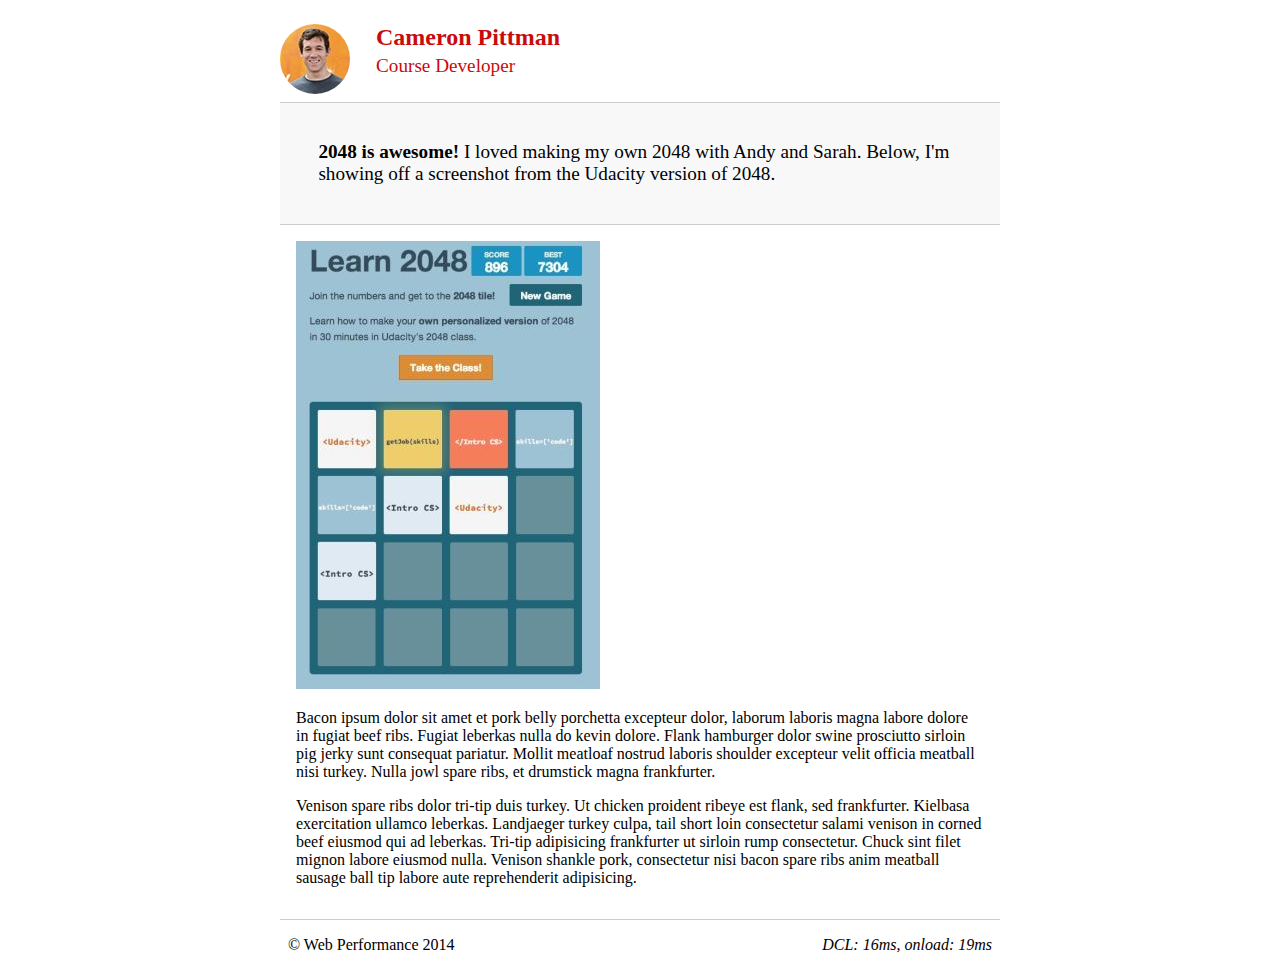
<file: project-2048.html>
<!DOCTYPE html>
<html lang="en">
  <head>
    <meta charset="utf-8">
    <meta name="viewport" content="width=device-width, initial-scale=1">
    <meta name="description" content=" FILL ME IN ">
    <meta name="author" content=" FILL ME IN ">
    <title>Cameron Pittman: Portfolio</title>
	  </head>

  <body>
    <div class="start">
      <a href="/"><img src="img/profilepic.jpg"></a>
      <p>Cameron Pittman<br><span>Course Developer</span></p>
    </div>

    <div class="container">
      <div class="hero">
        <strong>2048 is awesome!</strong> I loved making my own 2048 with Andy and Sarah. Below, I'm showing off a screenshot from the Udacity version of 2048.
      </div>

      <div class="content">

        <img class="img-responsive" src="img/2048.jpg">

        <p>Bacon ipsum dolor sit amet et pork belly porchetta excepteur dolor, laborum laboris magna labore dolore in fugiat beef ribs. Fugiat leberkas nulla do kevin dolore. Flank hamburger dolor swine prosciutto sirloin pig jerky sunt consequat pariatur. Mollit meatloaf nostrud laboris shoulder excepteur velit officia meatball nisi turkey. Nulla jowl spare ribs, et drumstick magna frankfurter.</p>

        <p>Venison spare ribs dolor tri-tip duis turkey. Ut chicken proident ribeye est flank, sed frankfurter. Kielbasa exercitation ullamco leberkas. Landjaeger turkey culpa, tail short loin consectetur salami venison in corned beef eiusmod qui ad leberkas. Tri-tip adipisicing frankfurter ut sirloin rump consectetur. Chuck sint filet mignon labore eiusmod nulla. Venison shankle pork, consectetur nisi bacon spare ribs anim meatball sausage ball tip labore aute reprehenderit adipisicing.</p>

    </div>

    <footer>
      <p>&copy; Web Performance 2014 <span id="crp-stats"></span></p>
    </footer>
	<script async src="js/perfmatters.js"></script>
	      <script async src="http://www.google-analytics.com/analytics.js"></script>
	  <script>
      (function(w,g){w['GoogleAnalyticsObject']=g;
      w[g]=w[g]||function(){(w[g].q=w[g].q||[]).push(arguments)};w[g].l=1*new Date();})(window,'ga');
      // Optional TODO: replace with your Google Analytics profile ID.
      ga('create', 'UA-XXXX-Y');
      ga('send', 'pageview');
    </script>
  </body>
</html>
  <link href="css/style.css" rel="stylesheet">
    <link href="css/print.css" rel="stylesheet" media="print">
</file>
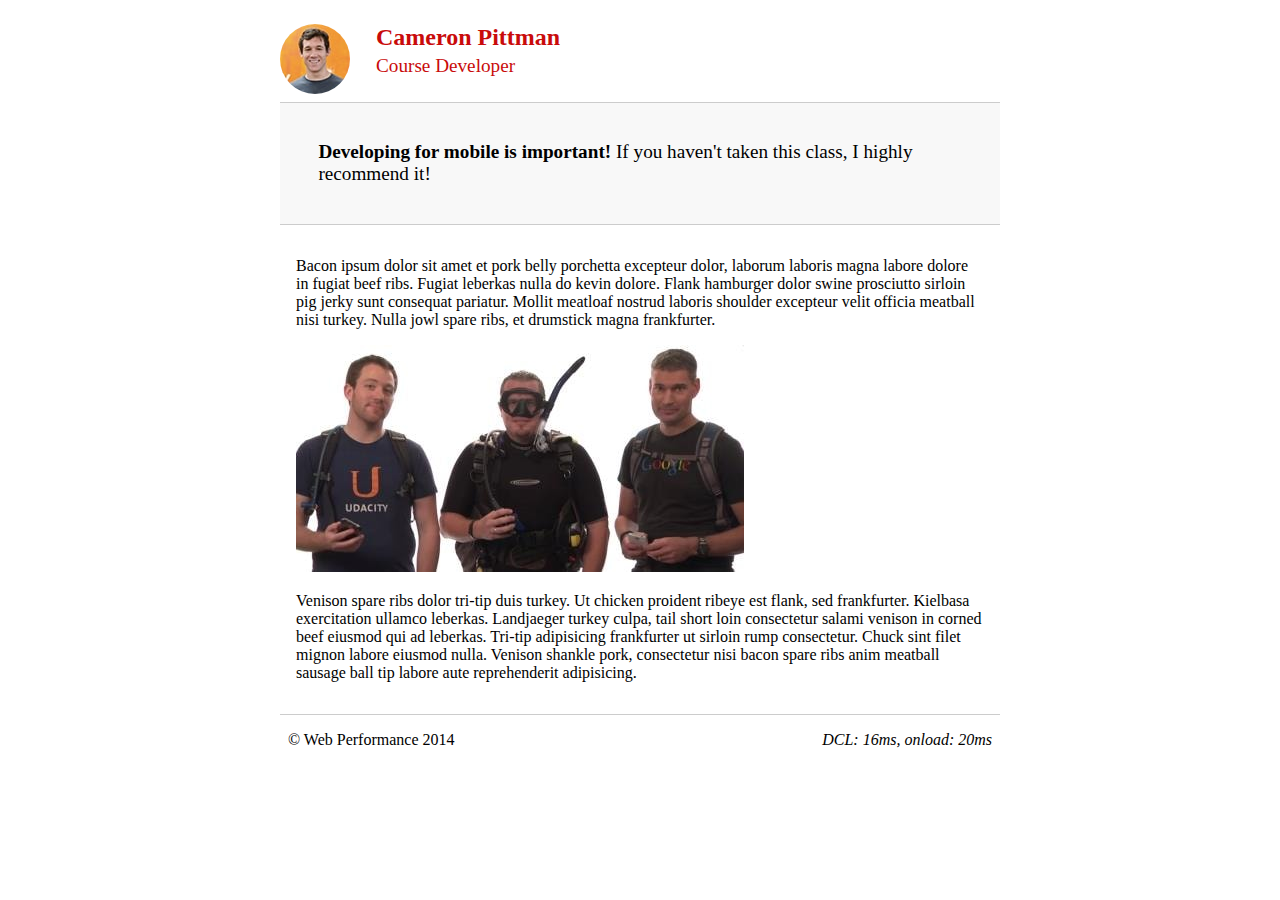
<file: project-mobile.html>
<!DOCTYPE html>
<html lang="en">
  <head>
    <meta charset="utf-8">
    <meta name="viewport" content="width=device-width, initial-scale=1">
    <meta name="description" content=" FILL ME IN ">
    <meta name="author" content=" FILL ME IN ">
    <title>Cameron Pitman: Portfolio</title>
  </head>
  <body>
   <div class="start">
      <a href="/"><img src="img/profilepic.jpg"></a>
      <p>Cameron Pittman<br><span>Course Developer</span></p>
    </div>
    <div class="container">
      <div class="hero">
        <strong>Developing for mobile is important!</strong> If you haven't taken this class, I highly recommend it!
      </div>
      <div class="content">
        <p>Bacon ipsum dolor sit amet et pork belly porchetta excepteur dolor, laborum laboris magna labore dolore in fugiat beef ribs. Fugiat leberkas nulla do kevin dolore. Flank hamburger dolor swine prosciutto sirloin pig jerky sunt consequat pariatur. Mollit meatloaf nostrud laboris shoulder excepteur velit officia meatball nisi turkey. Nulla jowl spare ribs, et drumstick magna frankfurter.</p>
        <img src="img/mobilewebdev.jpg">
        <p>Venison spare ribs dolor tri-tip duis turkey. Ut chicken proident ribeye est flank, sed frankfurter. Kielbasa exercitation ullamco leberkas. Landjaeger turkey culpa, tail short loin consectetur salami venison in corned beef eiusmod qui ad leberkas. Tri-tip adipisicing frankfurter ut sirloin rump consectetur. Chuck sint filet mignon labore eiusmod nulla. Venison shankle pork, consectetur nisi bacon spare ribs anim meatball sausage ball tip labore aute reprehenderit adipisicing.</p>
    </div>
    <footer>
      <p>&copy; Web Performance 2014 <span id="crp-stats"></span></p>
    </footer>
	<script async src="js/perfmatters.js"></script>
	      <script async src="http://www.google-analytics.com/analytics.js"></script>
	  <script>
      (function(w,g){w['GoogleAnalyticsObject']=g;
      w[g]=w[g]||function(){(w[g].q=w[g].q||[]).push(arguments)};w[g].l=1*new Date();})(window,'ga');
      // Optional TODO: replace with your Google Analytics profile ID.
      ga('create', 'UA-XXXX-Y');
      ga('send', 'pageview');
    </script>
  </body>
</html>
    <link href="css/style.css" rel="stylesheet">
    <link href="css/print.css" rel="stylesheet" media="print">
</file>
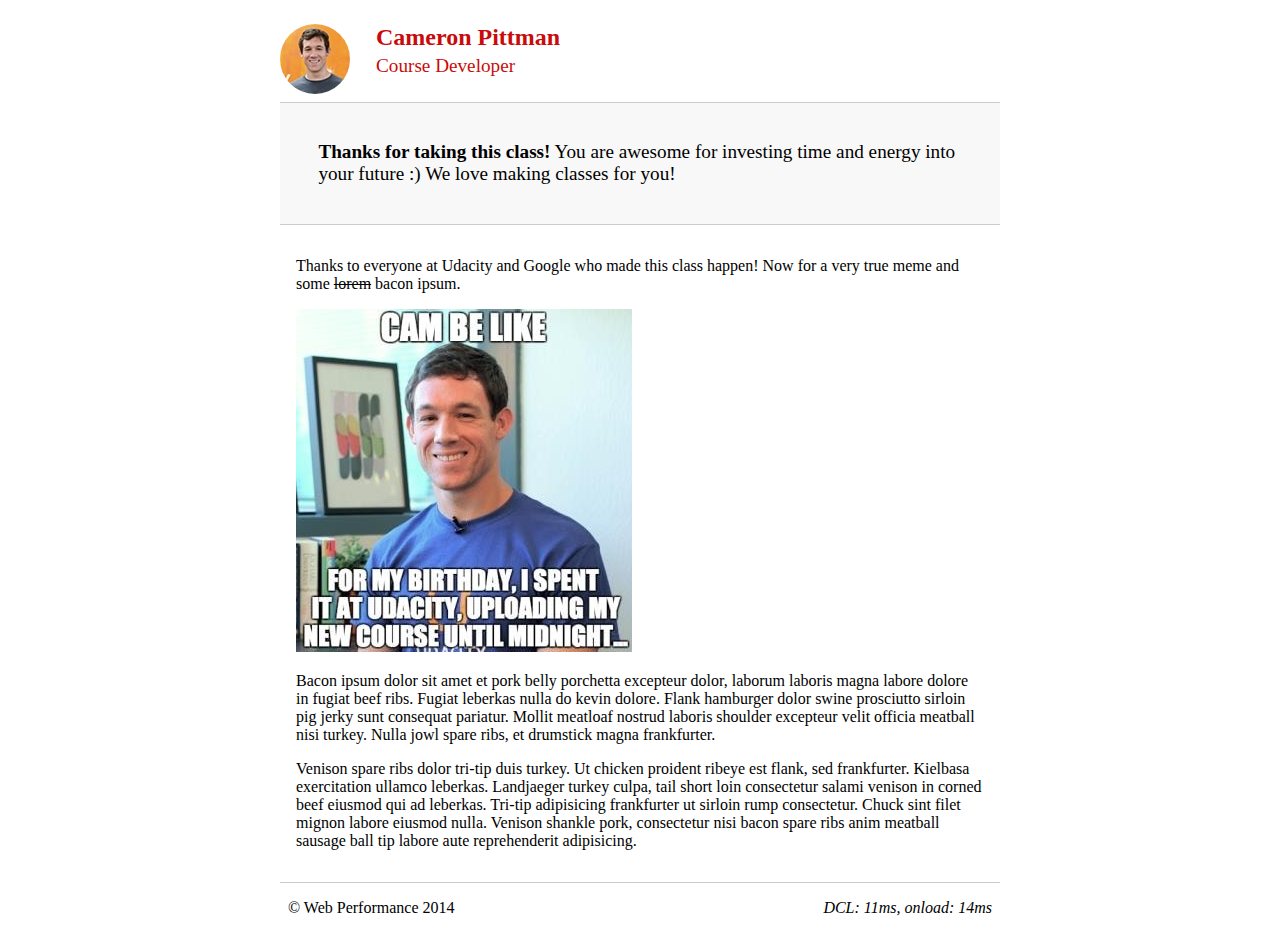
<file: project-webperf.html>
<!DOCTYPE html>
<html lang="en">
  <head>
    <meta charset="utf-8">
    <meta name="viewport" content="width=device-width, initial-scale=1">
    <meta name="description" content=" FILL ME IN ">
    <meta name="author" content=" FILL ME IN ">
    <title>Cameron Pittman: Portfolio</title>
  </head>
  <body>
    <div class="start">
      <a href="/"><img src="img/profilepic.jpg"></a>
      <p>Cameron Pittman<br><span>Course Developer</span></p>
    </div>
    <div class="container">
      <div class="hero">
        <strong>Thanks for taking this class!</strong> You are awesome for investing time and energy into your future :) We love making classes for you!
      </div>
      <div class="content">
        <p>Thanks to everyone at Udacity and Google who made this class happen! Now for a very true meme and some <strike>lorem</strike> bacon ipsum.</p>
        <img src="img/cam_be_like.jpg">
        <p>Bacon ipsum dolor sit amet et pork belly porchetta excepteur dolor, laborum laboris magna labore dolore in fugiat beef ribs. Fugiat leberkas nulla do kevin dolore. Flank hamburger dolor swine prosciutto sirloin pig jerky sunt consequat pariatur. Mollit meatloaf nostrud laboris shoulder excepteur velit officia meatball nisi turkey. Nulla jowl spare ribs, et drumstick magna frankfurter.</p>
        <p>Venison spare ribs dolor tri-tip duis turkey. Ut chicken proident ribeye est flank, sed frankfurter. Kielbasa exercitation ullamco leberkas. Landjaeger turkey culpa, tail short loin consectetur salami venison in corned beef eiusmod qui ad leberkas. Tri-tip adipisicing frankfurter ut sirloin rump consectetur. Chuck sint filet mignon labore eiusmod nulla. Venison shankle pork, consectetur nisi bacon spare ribs anim meatball sausage ball tip labore aute reprehenderit adipisicing.</p>
    </div>
    <footer>
      <p>&copy; Web Performance 2014 <span id="crp-stats"></span></p>
    </footer>
	<script async src="js/perfmatters.js"></script>
	      <script async src="http://www.google-analytics.com/analytics.js"></script>
	  <script>
      (function(w,g){w['GoogleAnalyticsObject']=g;
      w[g]=w[g]||function(){(w[g].q=w[g].q||[]).push(arguments)};w[g].l=1*new Date();})(window,'ga');
      // Optional TODO: replace with your Google Analytics profile ID.
      ga('create', 'UA-XXXX-Y');
      ga('send', 'pageview');
    </script>
  </body>
</html>
 <link href="css/style.css" rel="stylesheet">
    <link href="css/print.css" rel="stylesheet" media="print">
</file>
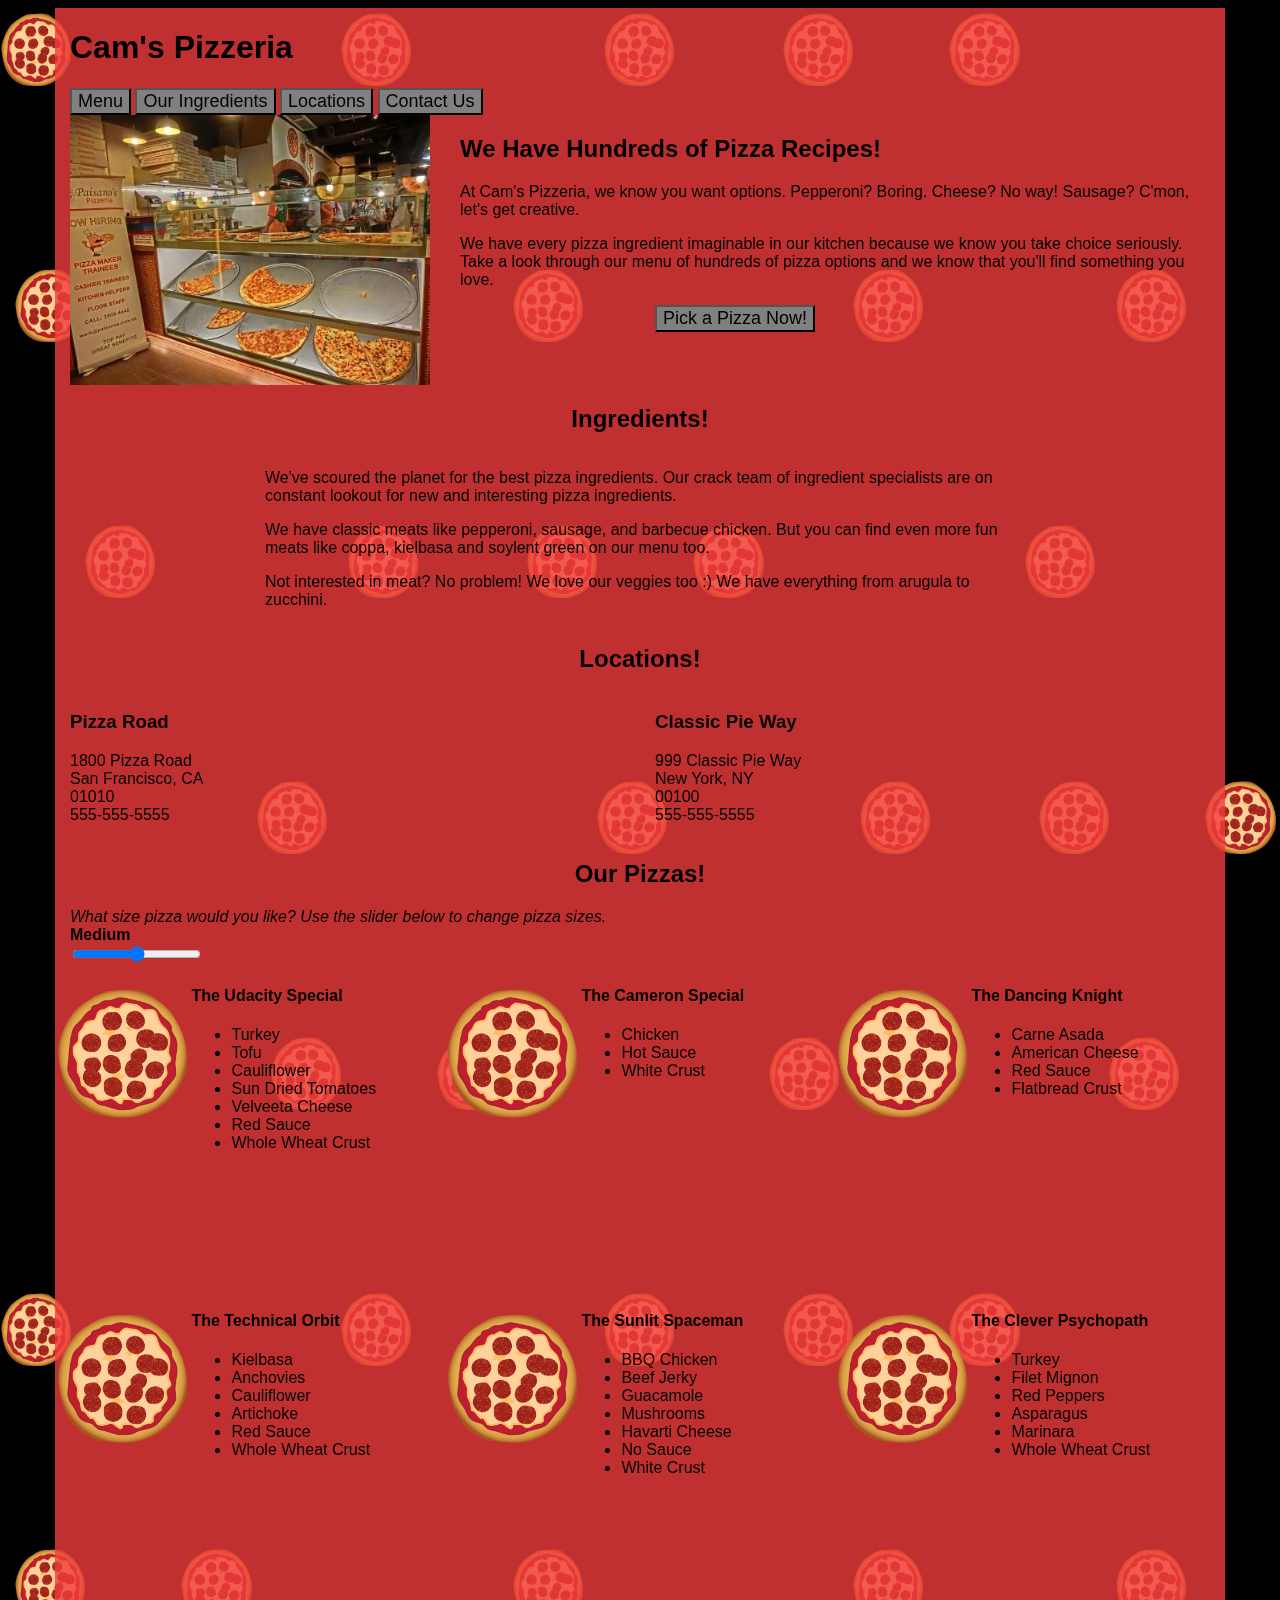
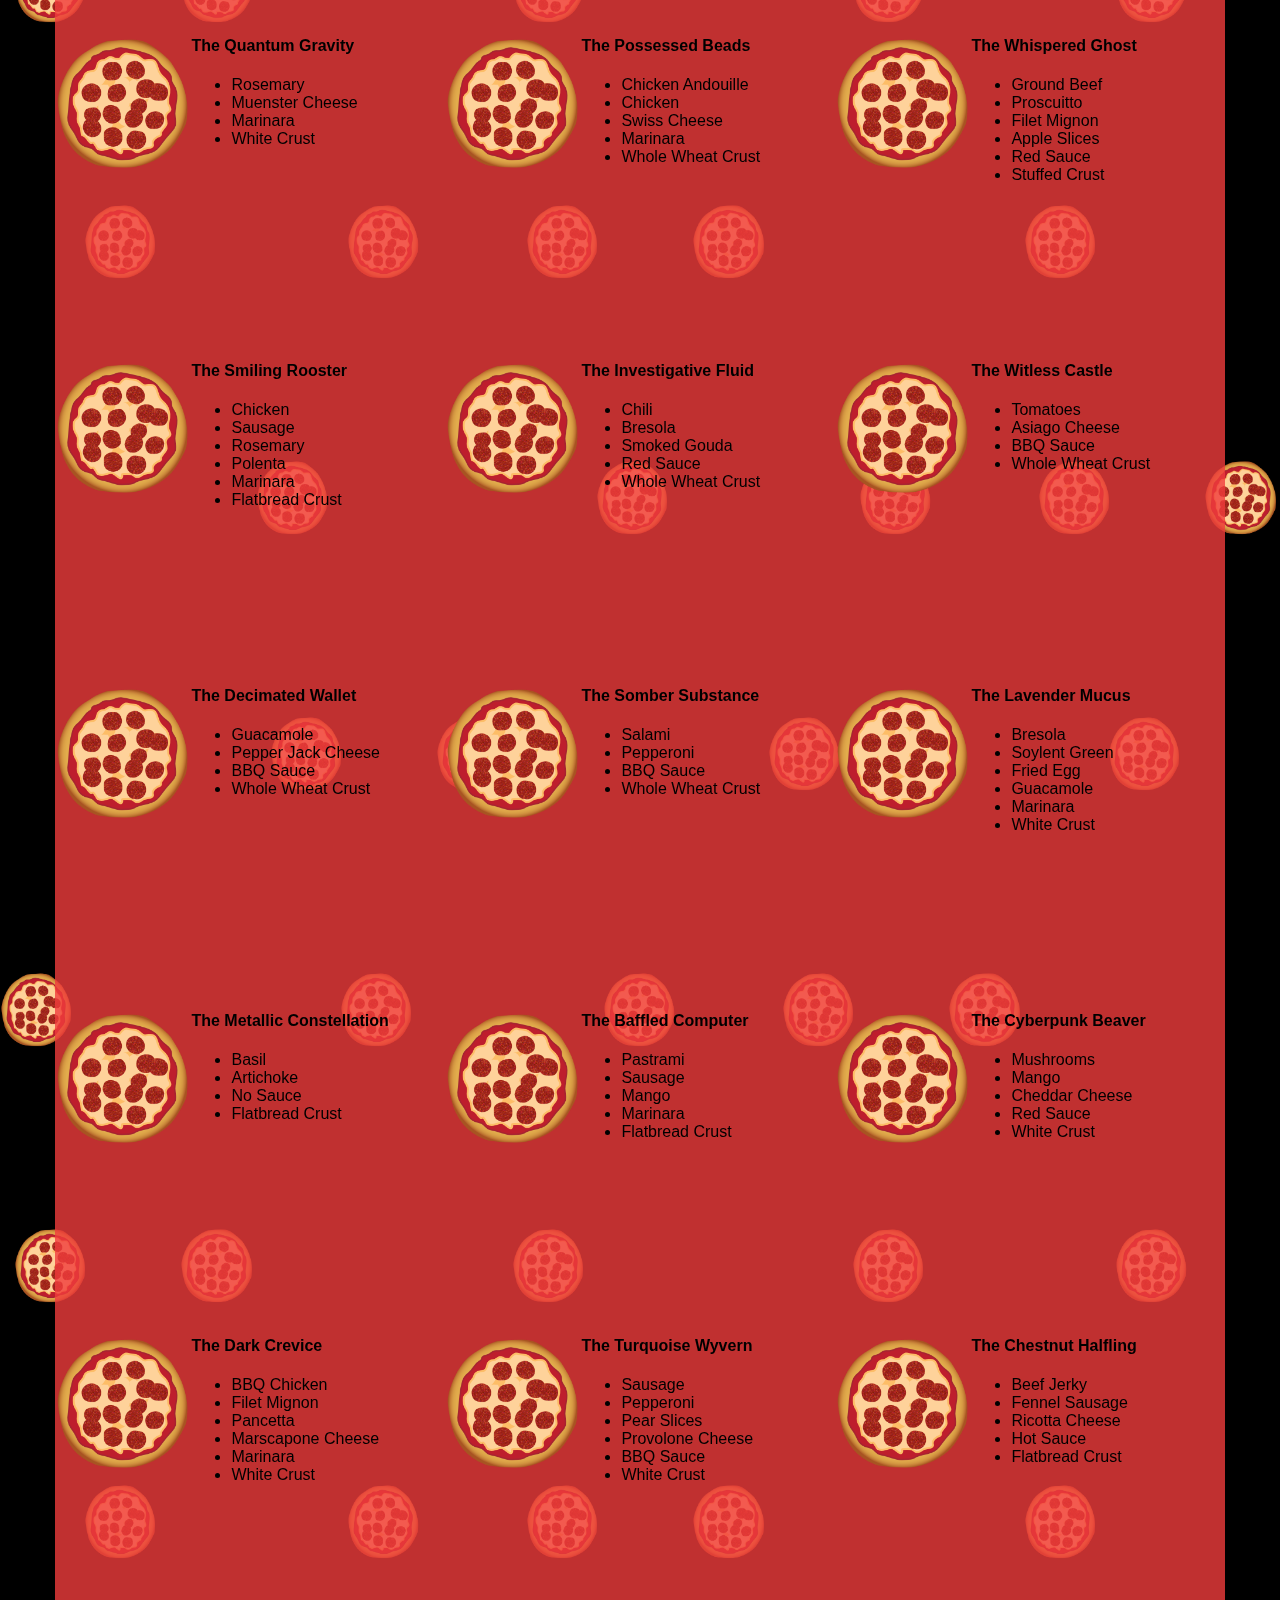
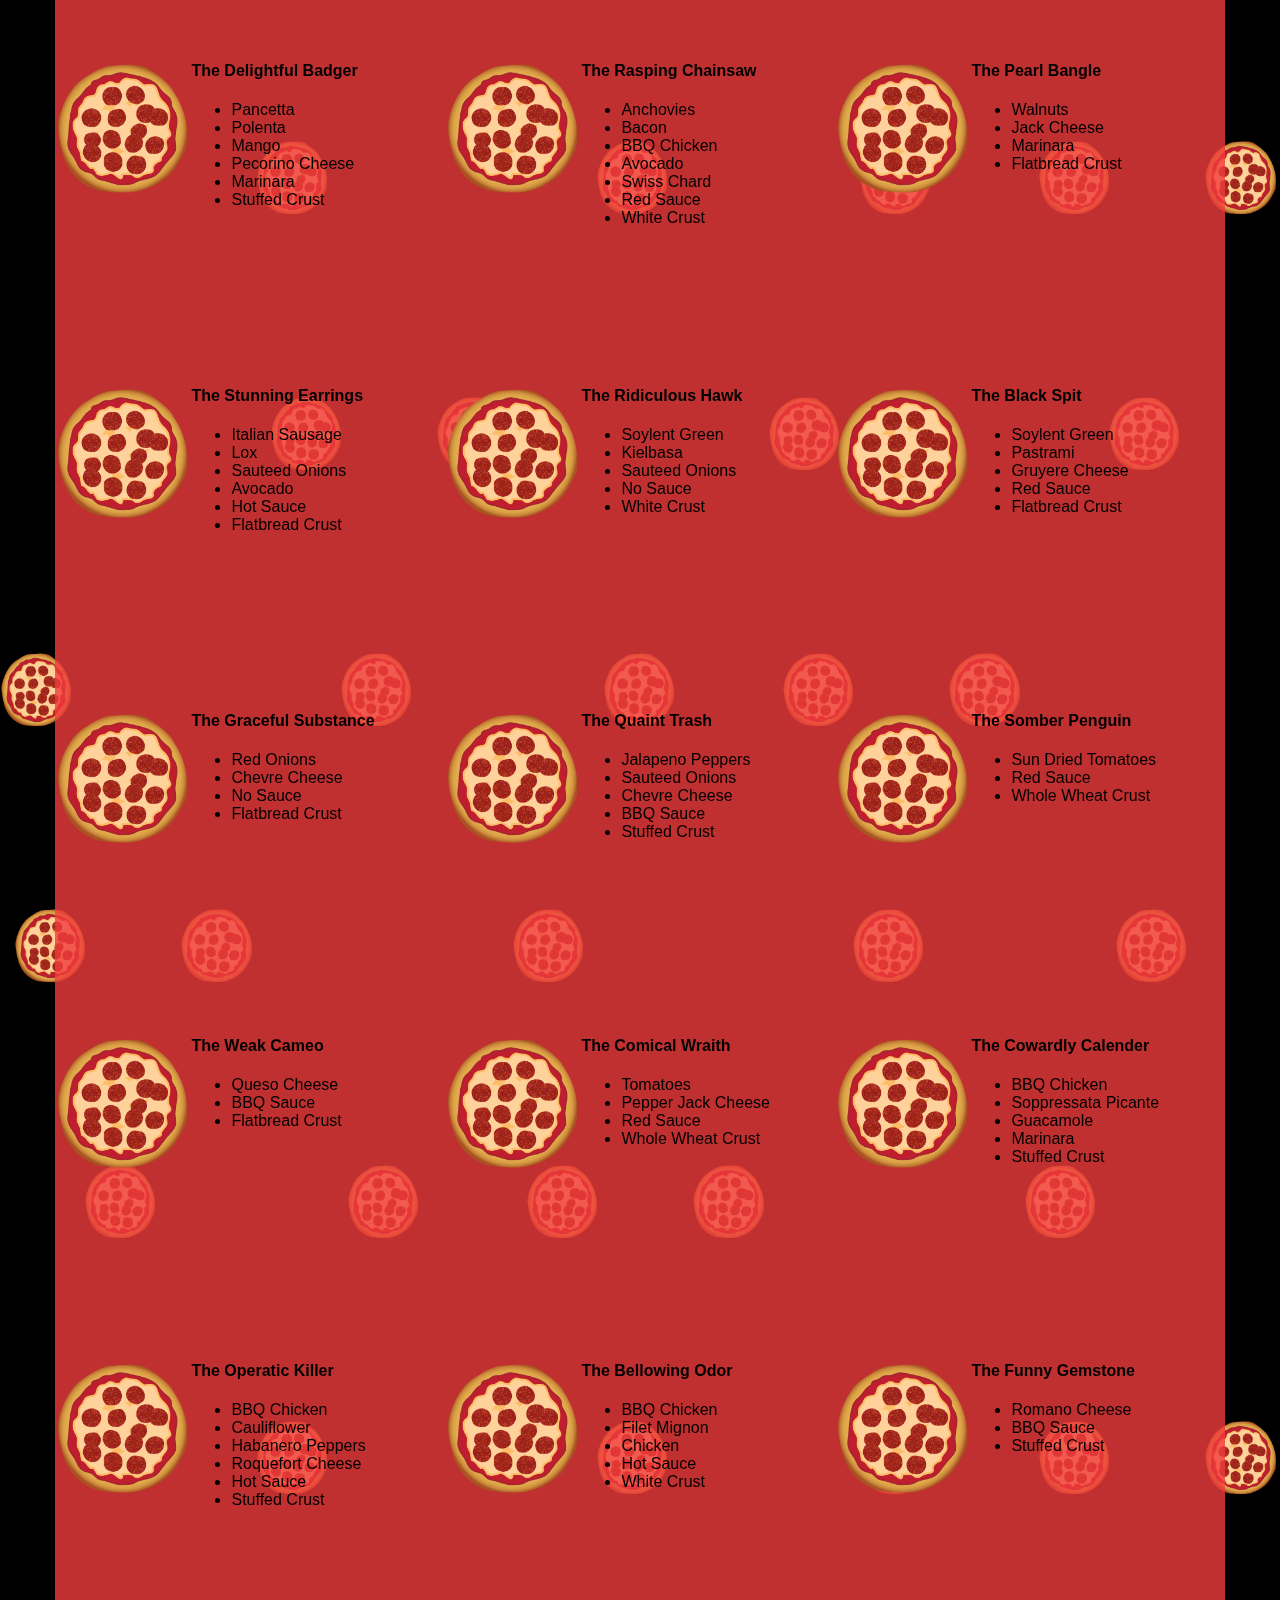
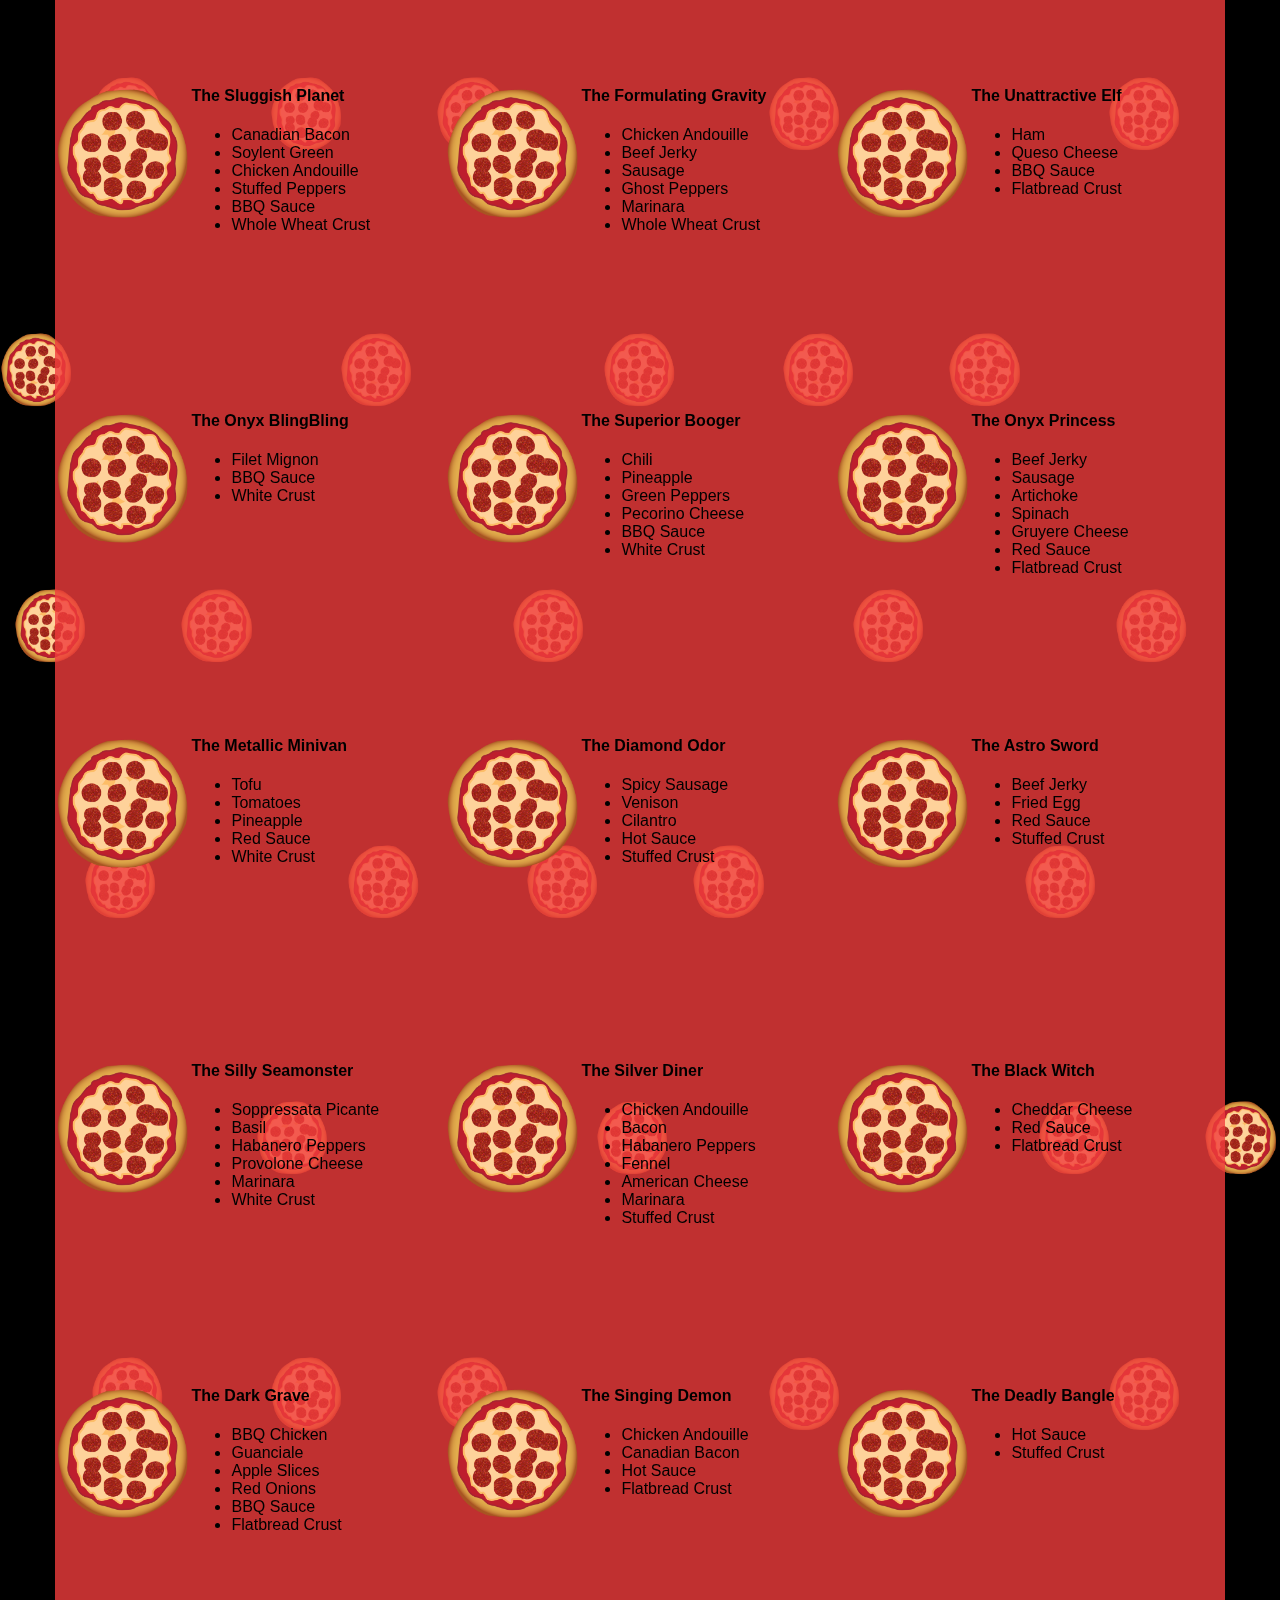
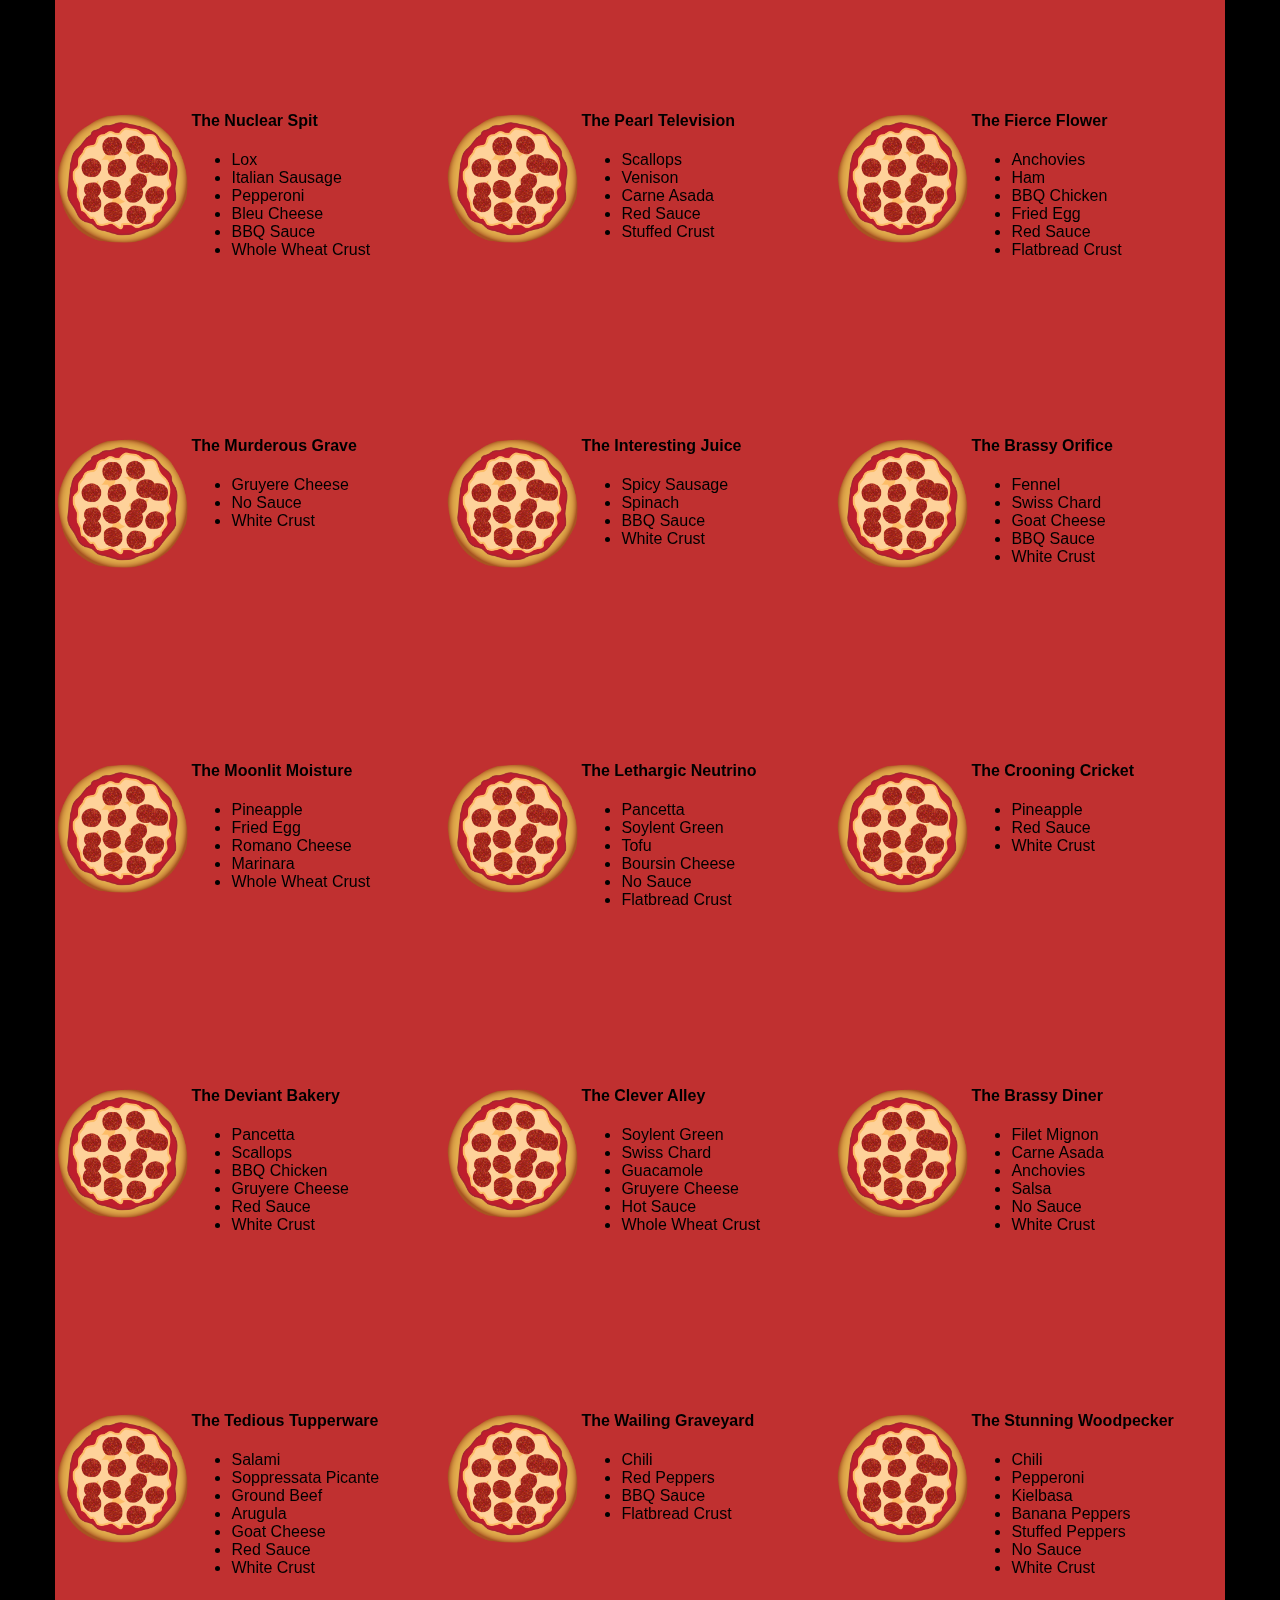
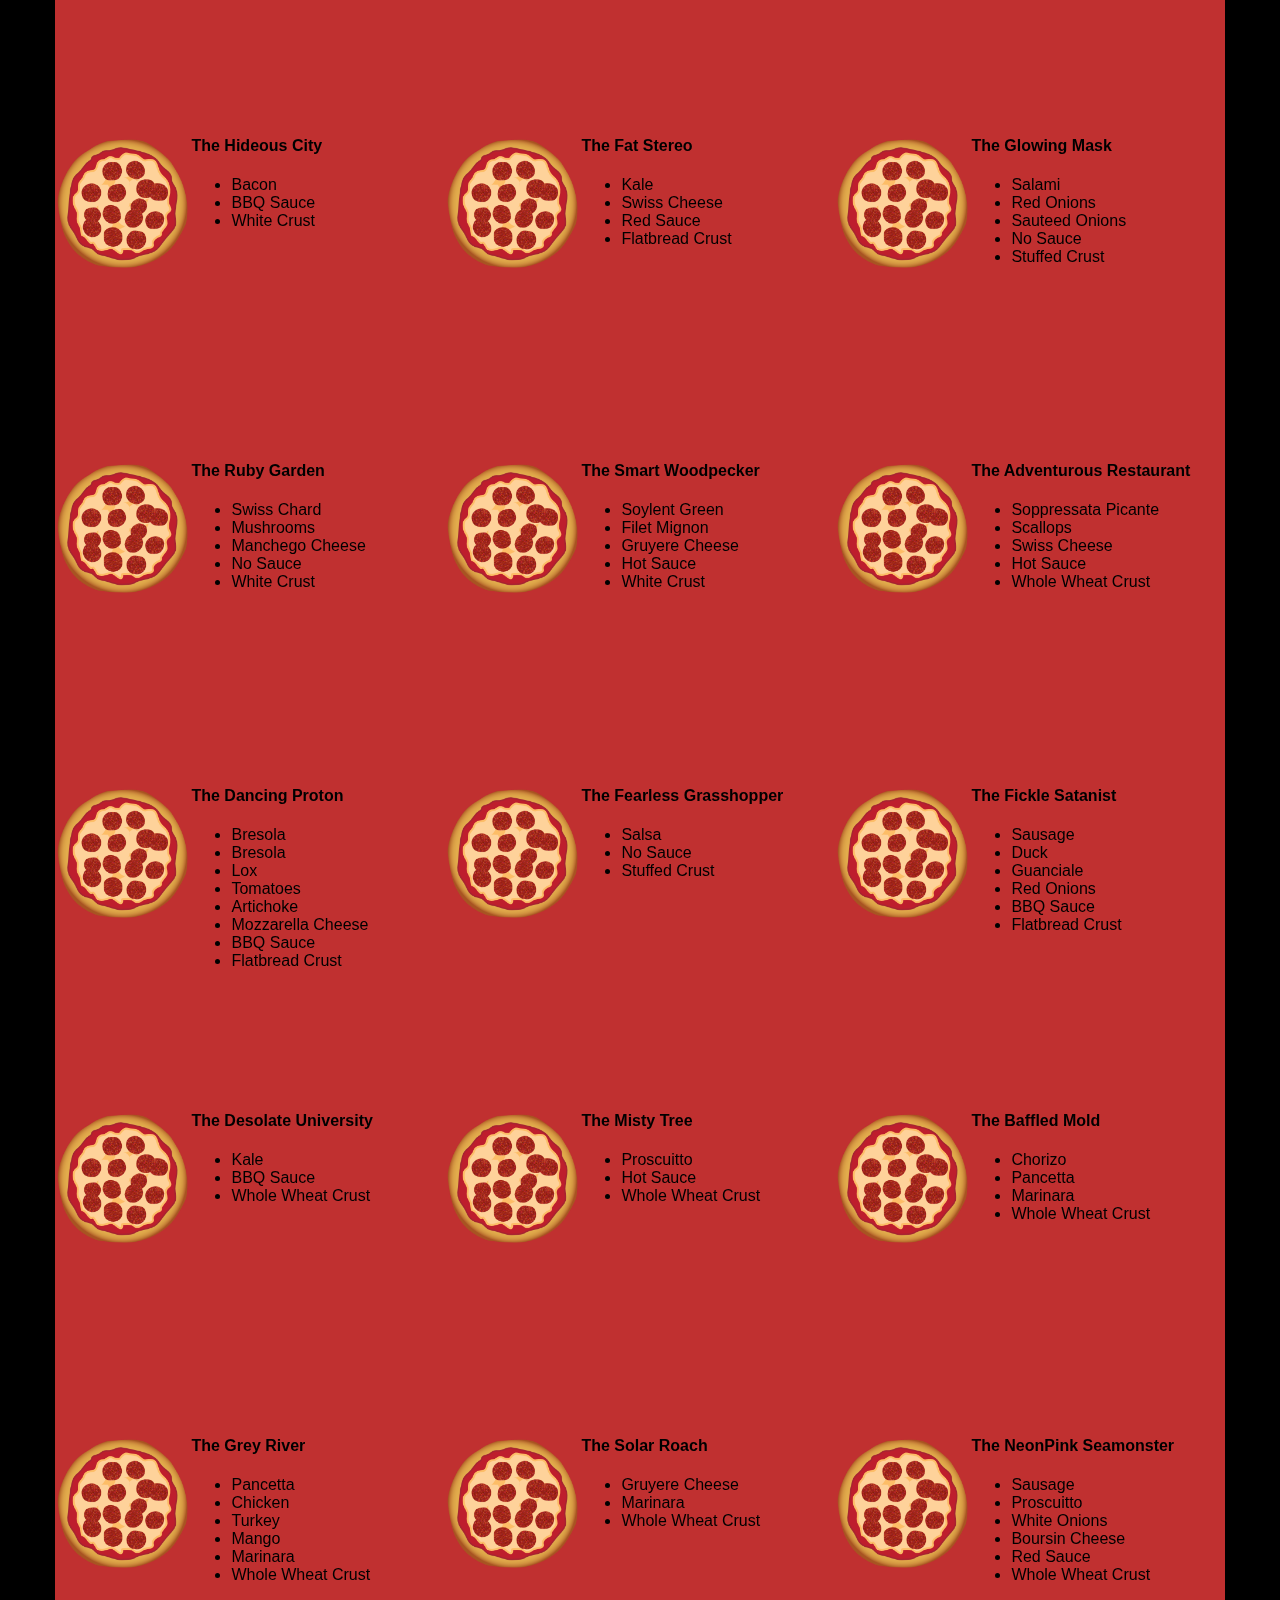
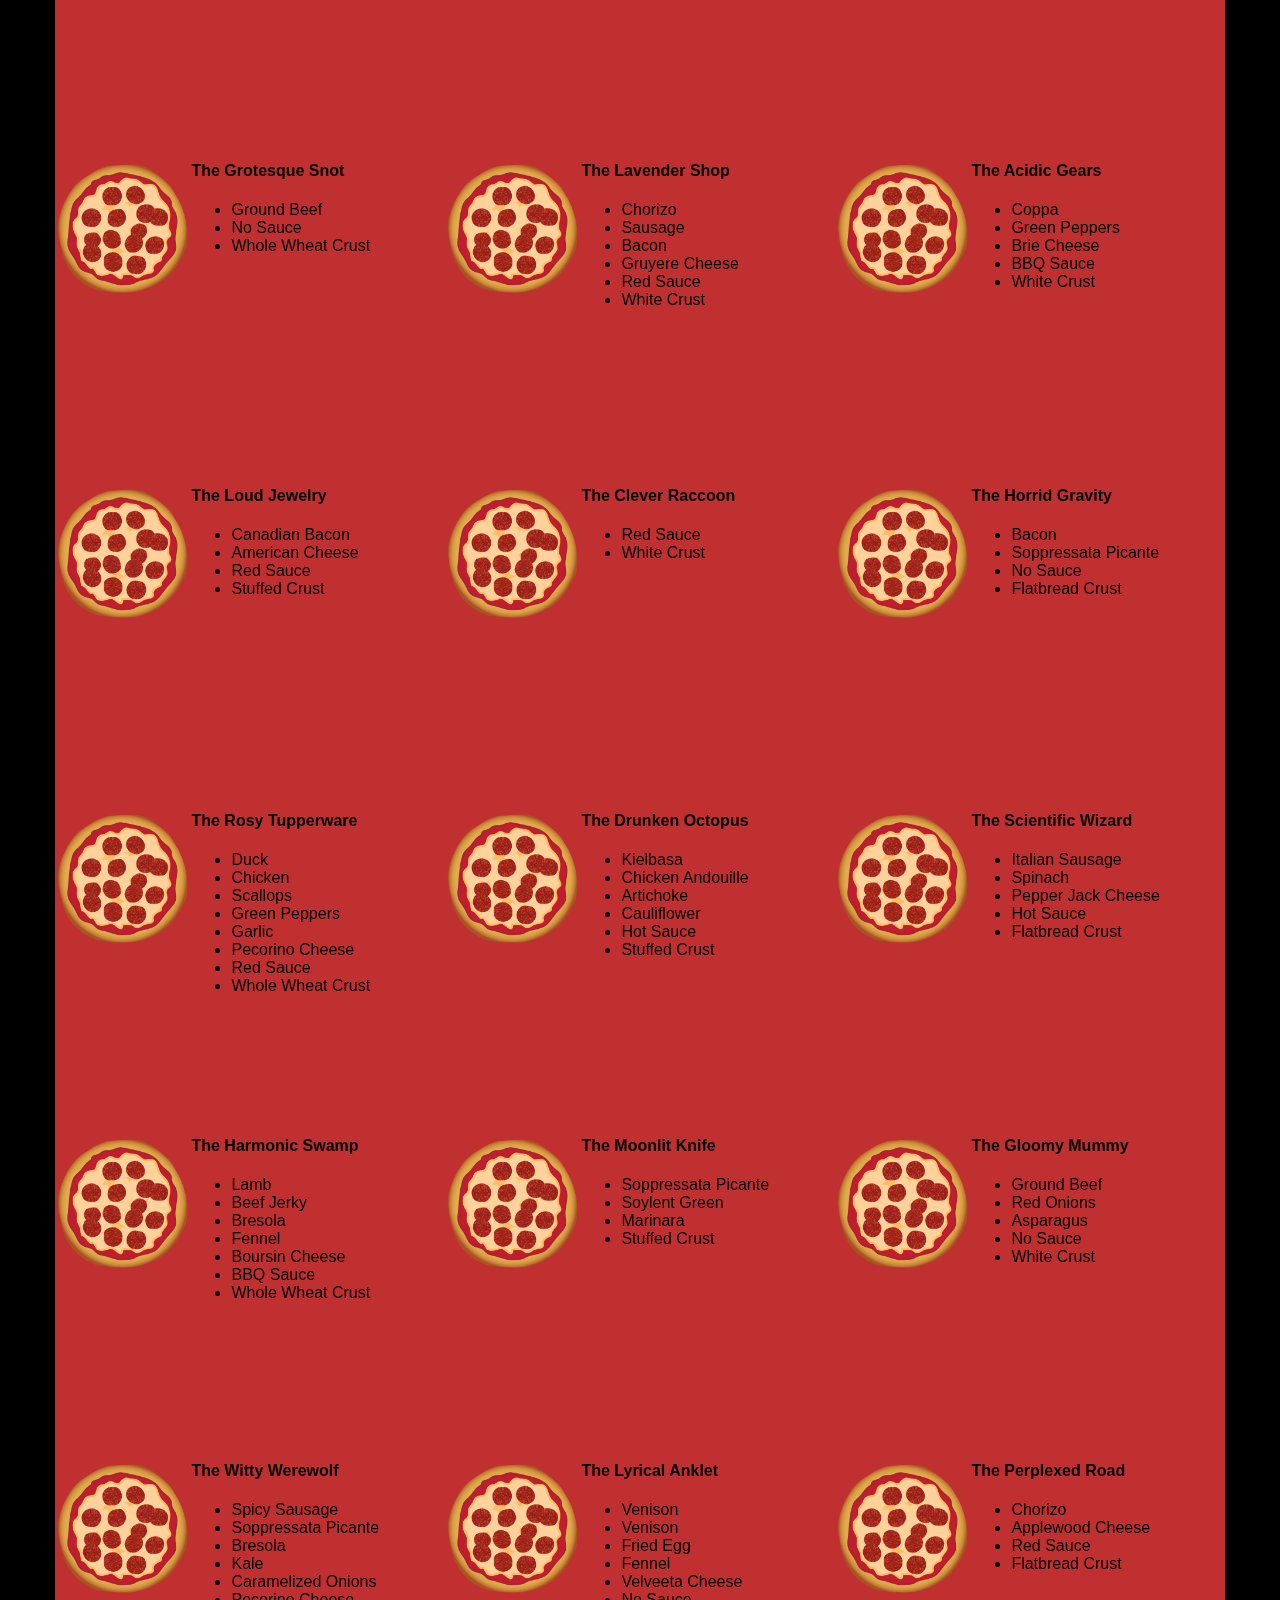
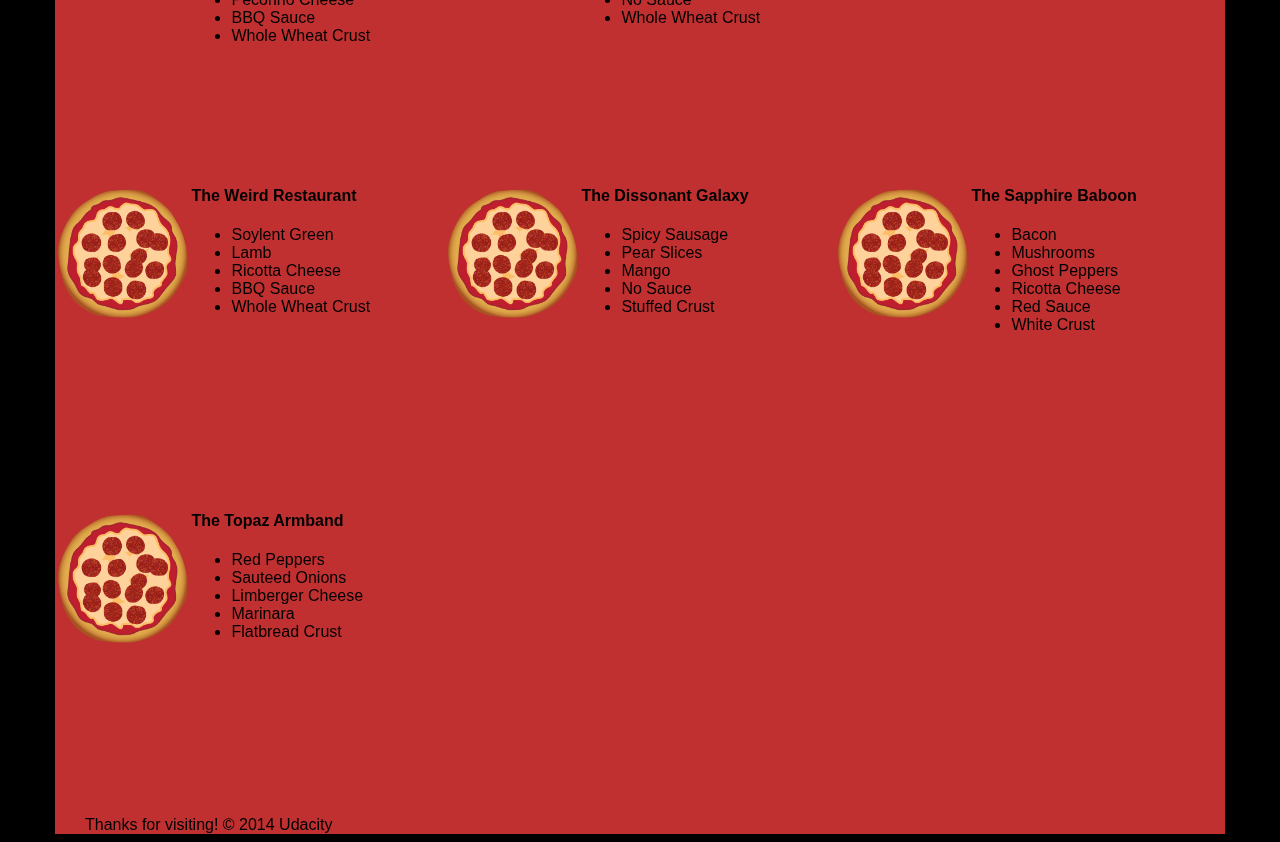
<file: views/pizza.html>
<!DOCTYPE HTML>
<html>
<head>

</head>

<body>
  <div class="container">
    <div id="header" class="row">
      <div class="col-md-6">
        <div class="row">
          <div class="col-md-12">
            <h1>Cam's Pizzeria</h1>
            <div class="row">
              <div id="menu" class="col-md-12">
                <form action="#randomPizzas">
                  <input type="submit" value="Menu">
                </form>
                <form action="#ingredients">
                  <input type="submit" value="Our Ingredients">
                </form>
                <form action="#locations">
                  <input type="submit" value="Locations">
                </form>
                <form action="#" onsubmit="alert('Thanks for clicking! This button doesn\'t do anything because this is a fake pizzeria :\)')">
                  <input type="submit" value="Contact Us">
                </form>
              </div>
            </div>
          </div>
        </div>
      </div>
      <div id="movingPizzas1" class="col-md-6">
      </div>
    </div>
    <div id="callToAction" class="row">
      <div class="col-md-4">
        <img src="images/pizzeria.jpg" class="img-responsive"> <!-- Image credit to: http://commons.wikimedia.org/wiki/File:HK_TST_night_%E5%98%89%E8%98%AD%E9%81%93_Granville_Road_restaurant_Paisano's_Pizzeria_pizza_Dec-2013.JPG -->
      </div>
      <div class="col-md-8">
        <div class="row">
          <div class="col-md-12">
            <h2>We Have Hundreds of Pizza Recipes!</h2>
            <p>At Cam's Pizzeria, we know you want options. Pepperoni? Boring. Cheese? No way! Sausage? C'mon, let's get creative.</p>

            <p>We have every pizza ingredient imaginable in our kitchen because we know you take choice seriously. Take a look through our menu of hundreds of pizza options and we know that you'll find something you love.</p>
          </div>
        </div>
        <div class="row">
          <div class="col-md-6 col-md-push-3">
            <form action="#randomPizzas">
              <input type="submit" value="Pick a Pizza Now!">
            </form>
          </div>
        </div>
      </div>
    </div>
    <div id="ingredients" class="row">
      <div class="col-md-8 col-md-push-2">
        <div class="row">
          <div class="col-md-12 centered">
            <h2>Ingredients!</h2>
          </div>
        </div>
        <div class="row">
          <div class="col-md-12">
            <p>We've scoured the planet for the best pizza ingredients. Our crack team of ingredient specialists are on constant lookout for new and interesting pizza ingredients.</p>

            <p>We have classic meats like pepperoni, sausage, and barbecue chicken. But you can find even more fun meats like coppa, kielbasa and soylent green on our menu too.</p>

            <p>Not interested in meat? No problem! We love our veggies too :) We have everything from arugula to zucchini.</p>
          </div>
        </div>
      </div>
    </div>
    <div id="locations" class="row">
      <div class="col-md-12">
        <h2 style="text-align: center">Locations!</h2>
        <div class="row">
          <div class="col-md-6">
            <h3>Pizza Road</h3>
            <p>1800 Pizza Road<br>San Francisco, CA<br>01010<br>555-555-5555</p>
          </div>
          <div class="col-md-6">
            <h3>Classic Pie Way</h3>
            <p>999 Classic Pie Way<br>New York, NY<br>00100<br>555-555-5555</p>
          </div>
        </div>
      </div>
    </div>
    <div id="pizzaGenerator" class="row">
      <div class="col-md-12">
        <h2 style="text-align: center">Our Pizzas!</h2>
        <div class="row">
          <div class="col-md-12">
            <em>What size pizza would you like? Use the slider below to change pizza sizes.</em>
          </div>
          <div id="pizzaSize" class="col-md-6">Medium</div>
          <div class="col-md-12">
            <input id="sizeSlider" type="range" min="1" max="3" value="2" step="1" onchange="resizePizzas(this.value)"></input>
          </div>
        </div>
        <div id="randomPizzas" class="row">
          <div id="pizza0" class="randomPizzaContainer" style="width:33.33%; height: 325px;">
            <div style="width:35%">
              <img src="images/pizza.png" class="img-responsive">
            </div>
            <div style="width:65%">
              <h4>The Udacity Special</h4>
              <ul>
                <li>Turkey</li>
                <li>Tofu</li>
                <li>Cauliflower</li>
                <li>Sun Dried Tomatoes</li>
                <li>Velveeta Cheese</li>
                <li>Red Sauce</li>
                <li>Whole Wheat Crust</li>
              </ul>
            </div>
          </div>
          <div id="pizza1" class="randomPizzaContainer" style="width:33.33%; height: 325px;">
            <div style="width:35%">
              <img src="images/pizza.png" class="img-responsive">
            </div>
            <div style="width:65%">
              <h4>The Cameron Special</h4>
              <ul>
                <li>Chicken</li>
                <li>Hot Sauce</li>
                <li>White Crust</li>
              </ul>
            </div>
          </div>
        </div>
      </div>
    </div>
    <div id="footer" class="col-md-12">Thanks for visiting! &copy; 2014 Udacity</div>
  </div>
  <script type="text/javascript" src="js/main.js"></script>
</body>

</html>
</html>

  <link rel="stylesheet" href="css/style.css">
  <link rel="stylesheet" href="css/bootstrap-grid.css">
</file>
<file: css/style.css>
a{color:#12C}a:visited{color:#61C}a:focus{outline:thin dotted}a:hover,a:active{color:#c00;outline:0}b,strong{font-weight:bold}pre,code{font-family:monospace, monospace;font-size:1em}ul,ol{margin:1em 0;padding:0 0 0 20px}img{border:0;max-width:100%}.start,footer,.container{max-width:45em;margin:0 auto}.start{padding:0 0.5em;color:#C90B0B}.start img{border-radius:40px;float:left;max-width:11%}.start p{font-size:1.5em;font-weight:bold;padding-left:4em}.start p span{font-size:0.8em;font-weight:normal}.hero{color:black;padding:2em;background-color:#f8f8f8;font-size:1.2em;border-bottom:1px solid #ccc;border-top:1px solid #ccc}.content{padding:1em 1em}.content li{list-style-type:none;font-size:1.1em}li img{float:left;padding-right:1em}li p{font-size:0.9em;font-style:italic}footer{padding:0 0.5em;border-top:1px solid #ccc}footer span{float:right;font-style:italic}@media only screen and (max-width: 480px){body{font-size:12px}.start p{padding-left:4.5em}}
</file>
<file: css/print.css>
@media print{*{background:transparent !important;color:black !important;text-shadow:none !important;filter:none !important;-ms-filter:none !important}a,a:visited{color:#444 !important;text-decoration:underline}a[href]:after{content:"("attr(href)")"}tr,img{page-break-inside:avoid}img{max-width:100% !important}@page{margin:0.5cm}p,h2,h3{orphans:3;widows:3}h2,h3{page-break-after:avoid}}
</file>
<file: views/css/style.css>
*{-webkit-box-sizing:border-box;-moz-box-sizing:border-box;-box-sizing:border-box}body{font-family:"Trebuchet MS", Helvetica, sans-serif;background:black}input{background:grey;font-size:18px}form{display:inline-block}.centered{text-align:center}#pizzaSize{font-weight:800}.mover{position:fixed;width:256px;z-index:-1}.randomPizzaContainer{float:left;display:flex}.randomPizzaContainer:after{content:"";display:table;clear:both}.container{background-color:rgba(240, 60, 60, 0.8)}
</file>
